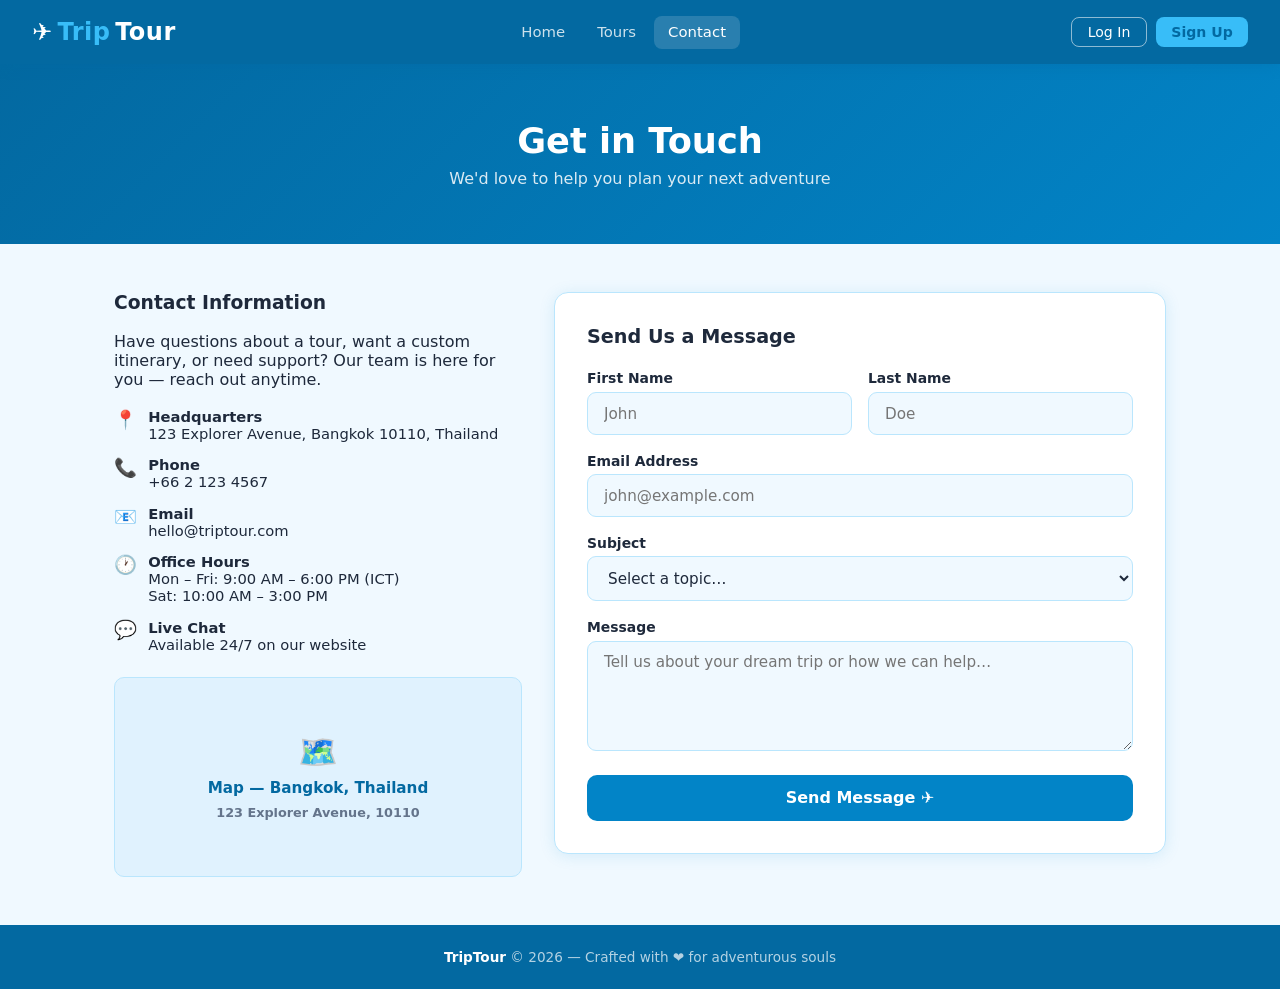
<file: contact.html>
<!DOCTYPE html>
<html lang="en">
<head>
  <meta charset="UTF-8">
  <meta name="viewport" content="width=device-width, initial-scale=1.0">
  <title>Contact Us — TripTour</title>
  <link rel="stylesheet" href="style.css">
</head>
<body>

  <!-- Navbar -->
  <nav class="navbar">
    <div class="nav-brand" onclick="location.href='index.html'" style="cursor:pointer">✈️ <span>Trip</span>Tour</div>
    <ul class="nav-links">
      <li><a href="index.html">Home</a></li>
      <li><a href="tours.html">Tours</a></li>
      <li><a href="contact.html" class="active">Contact</a></li>
    </ul>
    <div class="nav-auth">
      <button class="btn-outline-nav" onclick="location.href='login.html'">Log In</button>
      <button class="btn-solid-nav"   onclick="location.href='register.html'">Sign Up</button>
    </div>
  </nav>

  <!-- Page Hero -->
  <section class="page-hero">
    <h1>Get in Touch</h1>
    <p>We'd love to help you plan your next adventure</p>
  </section>

  <!-- Content -->
  <main class="section">
    <div class="contact-grid">

      <!-- Left: Info -->
      <aside>
        <h3>Contact Information</h3><br>
        <p>Have questions about a tour, want a custom itinerary, or need support? Our team is here for you — reach out anytime.</p>
        <br>

        <ul class="info-list">
          <li>
            <span class="icon">📍</span>
            <span><strong>Headquarters</strong><br>123 Explorer Avenue, Bangkok 10110, Thailand</span>
          </li>
          <li>
            <span class="icon">📞</span>
            <span><strong>Phone</strong><br>+66 2 123 4567</span>
          </li>
          <li>
            <span class="icon">📧</span>
            <span><strong>Email</strong><br>hello@triptour.com</span>
          </li>
          <li>
            <span class="icon">🕐</span>
            <span><strong>Office Hours</strong><br>Mon – Fri: 9:00 AM – 6:00 PM (ICT)<br>Sat: 10:00 AM – 3:00 PM</span>
          </li>
          <li>
            <span class="icon">💬</span>
            <span><strong>Live Chat</strong><br>Available 24/7 on our website</span>
          </li>
        </ul>

        <div class="map-placeholder">
          <span style="font-size:2rem">🗺️</span>
          <span>Map — Bangkok, Thailand</span>
          <small style="color:var(--muted);font-size:.8rem">123 Explorer Avenue, 10110</small>
        </div>
      </aside>

      <!-- Right: Form -->
      <div class="contact-card">
        <h3>Send Us a Message</h3>
        <form onsubmit="handleContactSubmit(event)">
          <div class="form-row">
            <div class="form-group">
              <label for="c-fname">First Name</label>
              <input type="text" id="c-fname" placeholder="John" required>
            </div>
            <div class="form-group">
              <label for="c-lname">Last Name</label>
              <input type="text" id="c-lname" placeholder="Doe" required>
            </div>
          </div>
          <div class="form-group">
            <label for="c-email">Email Address</label>
            <input type="email" id="c-email" placeholder="john@example.com" required>
          </div>
          <div class="form-group">
            <label for="c-subject">Subject</label>
            <select id="c-subject">
              <option value="">Select a topic…</option>
              <option>Tour Enquiry</option>
              <option>Custom Itinerary Request</option>
              <option>Booking Support</option>
              <option>Payment Issue</option>
              <option>General Question</option>
              <option>Partnership</option>
            </select>
          </div>
          <div class="form-group">
            <label for="c-message">Message</label>
            <textarea id="c-message" placeholder="Tell us about your dream trip or how we can help…" required></textarea>
          </div>
          <button type="submit" class="btn-full">Send Message ✈️</button>
        </form>
        <div id="contactSuccess" style="display:none; margin-top:1.2rem; background:var(--sky); border-radius:10px; padding:1rem; text-align:center; color:var(--primary-d); font-weight:600;">
          ✅ Message sent! We'll get back to you within 24 hours.
        </div>
      </div>

    </div>
  </main>

  <footer>
    <strong>TripTour</strong> &copy; 2026 — Crafted with ❤️ for adventurous souls
  </footer>

  <script src="script.js"></script>
  <script>
    function handleContactSubmit(e) {
      e.preventDefault();
      e.target.style.display = "none";
      document.getElementById("contactSuccess").style.display = "block";
    }
  </script>
</body>
</html>
</file>
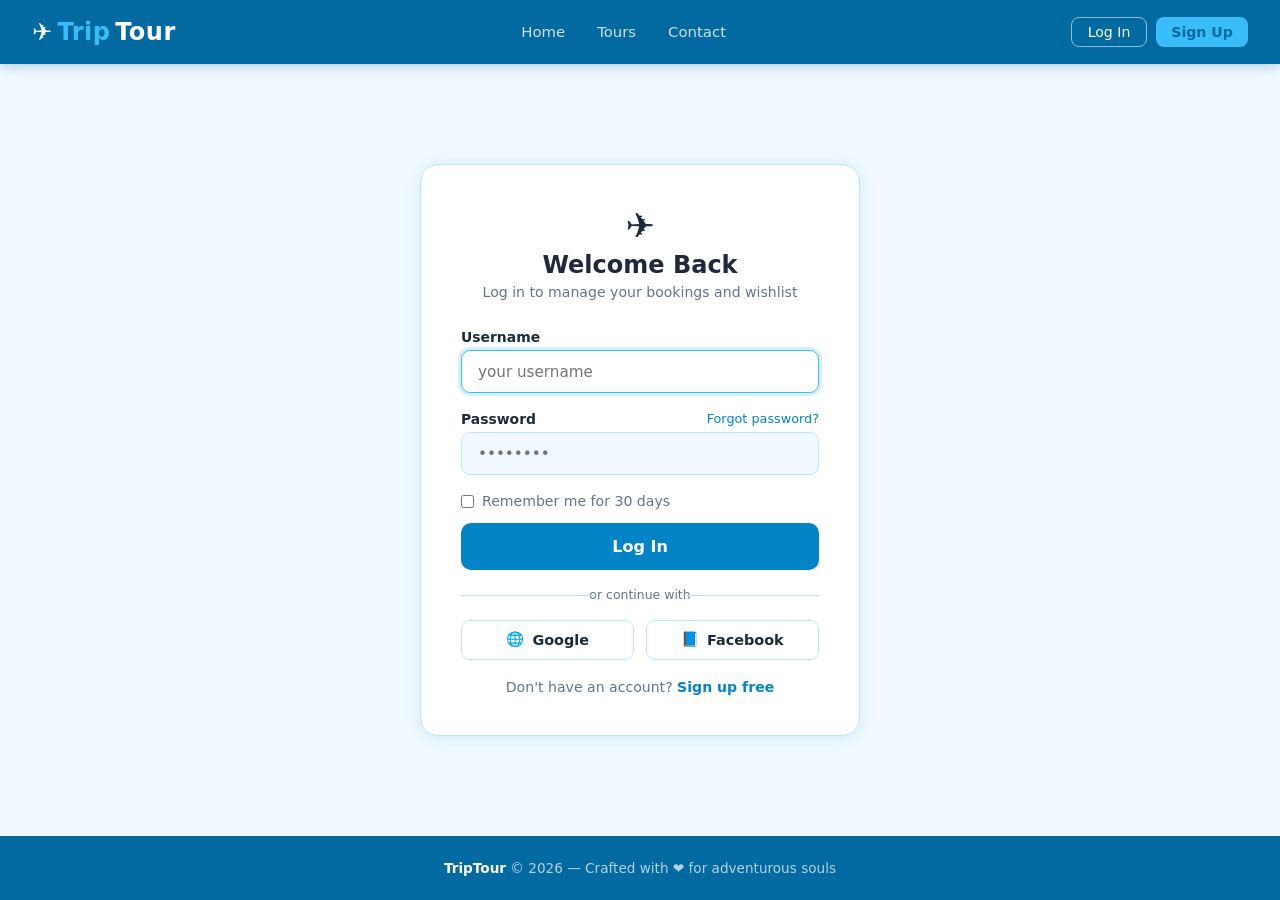
<file: login.html>
<!DOCTYPE html>
<html lang="en">
<head>
  <meta charset="UTF-8">
  <meta name="viewport" content="width=device-width, initial-scale=1.0">
  <title>Log In — TripTour</title>
  <link rel="stylesheet" href="style.css">
</head>
<body>

  <!-- Navbar -->
  <nav class="navbar">
    <div class="nav-brand" onclick="location.href='index.html'" style="cursor:pointer">✈️ <span>Trip</span>Tour</div>
    <ul class="nav-links">
      <li><a href="index.html">Home</a></li>
      <li><a href="tours.html">Tours</a></li>
      <li><a href="contact.html">Contact</a></li>
    </ul>
    <div class="nav-auth">
        <button class="btn-outline-nav" onclick="location.href='login.html'">Log In</button>
        <button class="btn-solid-nav"   onclick="location.href='register.html'">Sign Up</button>
    </div>
  </nav>

  <!-- Auth -->
  <div class="auth-wrapper">
    <div class="auth-card">
      <div class="auth-logo">✈️</div>
      <h2>Welcome Back</h2>
      <p class="sub">Log in to manage your bookings and wishlist</p>

      <form method="POST" action="login.php">
        <div class="form-group">
          <label for="username">Username</label>
          <input type="text" id="username" name="username" placeholder="your username" required autofocus>
        </div>
        <div class="form-group">
          <label for="password">
            Password
            <a href="#" style="float:right; font-size:.8rem; color:var(--primary); font-weight:500">Forgot password?</a>
          </label>
          <input type="password" id="password" name="password" placeholder="••••••••" required>
        </div>

        <div style="display:flex; align-items:center; gap:.5rem; margin-bottom:.5rem;">
          <input type="checkbox" id="remember" style="width:auto; accent-color:var(--primary)">
          <label for="remember" style="font-size:.88rem; color:var(--muted); font-weight:400; margin:0; cursor:pointer">Remember me for 30 days</label>
        </div>

        <button type="submit" class="btn-full">Log In</button>
      </form>

      <div class="divider">or continue with</div>

      <div style="display:flex; gap:.7rem;">
        <button onclick="alert('Google sign-in coming soon!')" style="flex:1; display:flex; align-items:center; justify-content:center; gap:.5rem; padding:.65rem; border:1.5px solid var(--border); border-radius:9px; background:var(--white); cursor:pointer; font-size:.9rem; font-weight:600; color:var(--text); transition:background .15s;" onmouseover="this.style.background='var(--sky)'" onmouseout="this.style.background='var(--white)'">
          <span>🌐</span> Google
        </button>
        <button onclick="alert('Facebook sign-in coming soon!')" style="flex:1; display:flex; align-items:center; justify-content:center; gap:.5rem; padding:.65rem; border:1.5px solid var(--border); border-radius:9px; background:var(--white); cursor:pointer; font-size:.9rem; font-weight:600; color:var(--text); transition:background .15s;" onmouseover="this.style.background='var(--sky)'" onmouseout="this.style.background='var(--white)'">
          <span>📘</span> Facebook
        </button>
      </div>

      <p class="auth-switch">Don't have an account? <a href="register.html">Sign up free</a></p>
    </div>
  </div>

  <footer>
    <strong>TripTour</strong> &copy; 2026 — Crafted with ❤️ for adventurous souls
  </footer>

  <script src="script.js"></script>
</body>
</html>
</file>
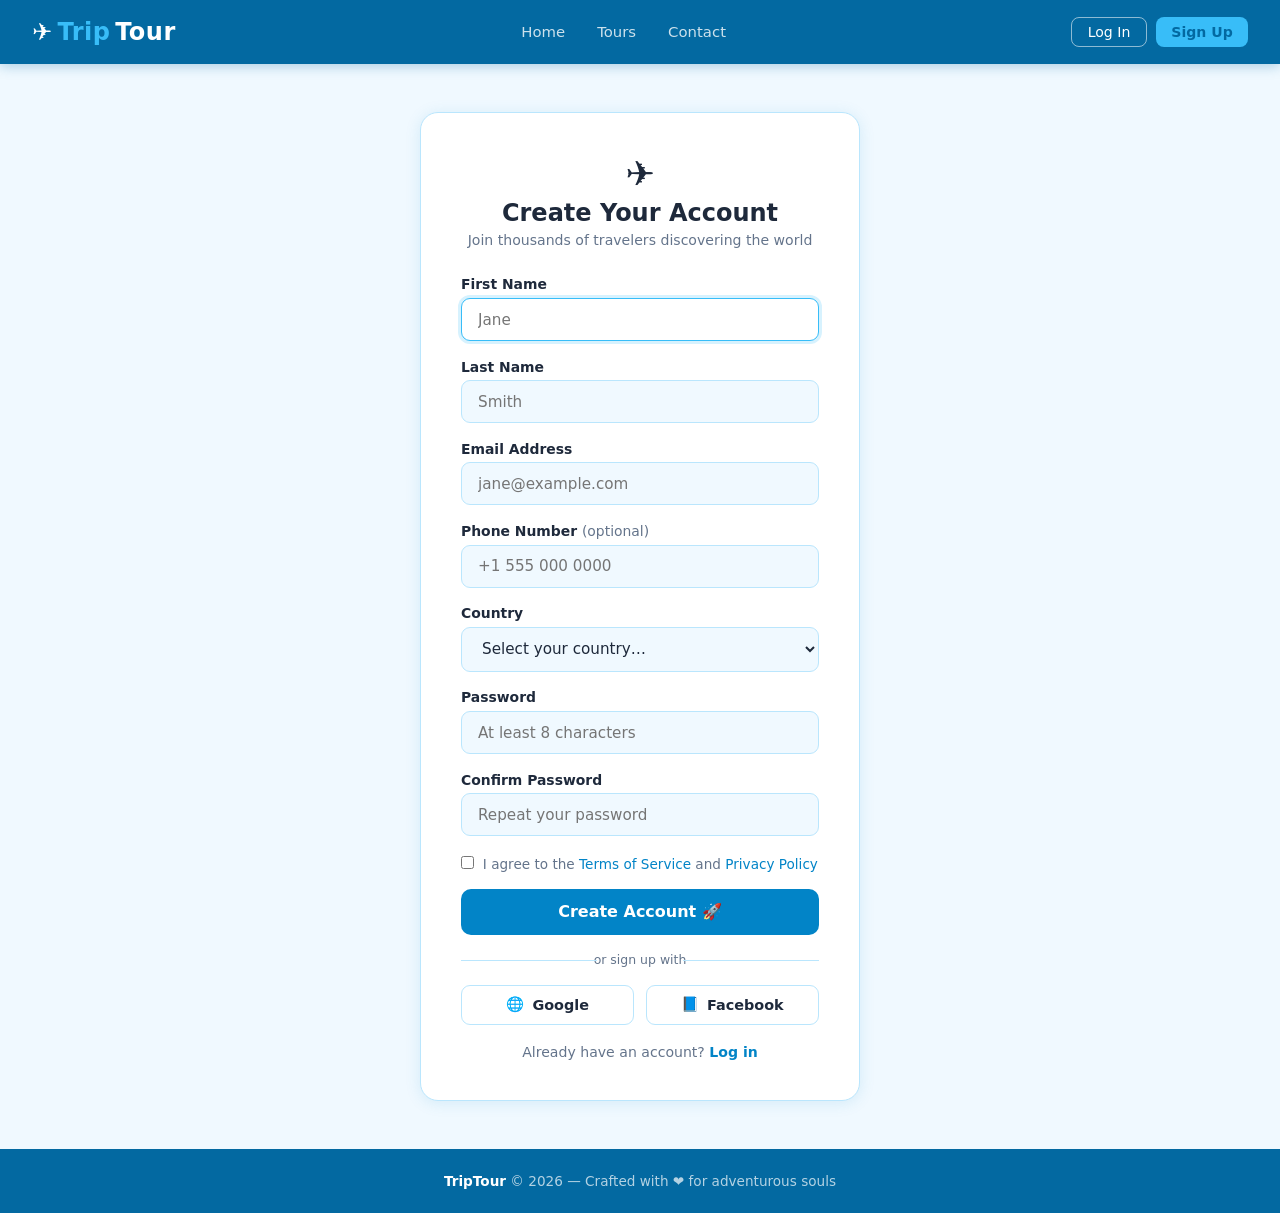
<file: register.html>
<!DOCTYPE html>
<html lang="en">
<head>
  <meta charset="UTF-8">
  <meta name="viewport" content="width=device-width, initial-scale=1.0">
  <title>Sign Up — TripTour</title>
  <link rel="stylesheet" href="style.css">
</head>
<body>

  <!-- Navbar -->
  <nav class="navbar">
    <div class="nav-brand" onclick="location.href='index.html'" style="cursor:pointer">✈️ <span>Trip</span>Tour</div>
    <ul class="nav-links">
      <li><a href="index.html">Home</a></li>
      <li><a href="tours.html">Tours</a></li>
      <li><a href="contact.html">Contact</a></li>
    </ul>
    <div class="nav-auth">
        <button class="btn-outline-nav" onclick="location.href='login.html'">Log In</button>
        <button class="btn-solid-nav"   onclick="location.href='register.html'">Sign Up</button>
    </div>
  </nav>

  <!-- Auth -->
  <div class="auth-wrapper">
    <div class="auth-card">
      <div class="auth-logo">✈️</div>
      <h2>Create Your Account</h2>
      <p class="sub">Join thousands of travelers discovering the world</p>

      <form onsubmit="handleRegister(event)" id="registerForm">
        <div class="form-group">
            <label for="r-fname">First Name</label>
            <input type="text" id="r-fname" placeholder="Jane" required autofocus>
          </div>
          <div class="form-group">
            <label for="r-lname">Last Name</label>
            <input type="text" id="r-lname" placeholder="Smith">
        </div>

        <div class="form-group">
          <label for="r-email">Email Address</label>
          <input type="email" id="r-email" placeholder="jane@example.com" required>
        </div>

        <div class="form-group">
          <label for="r-phone">Phone Number <span style="color:var(--muted);font-weight:400">(optional)</span></label>
          <input type="tel" id="r-phone" placeholder="+1 555 000 0000">
        </div>

        <div class="form-group">
          <label for="r-country">Country</label>
          <select id="r-country">
            <option value="">Select your country…</option>
            <option>Thailand</option>
            <option>United States</option>
            <option>United Kingdom</option>
            <option>Australia</option>
            <option>Germany</option>
            <option>France</option>
            <option>Japan</option>
            <option>Singapore</option>
            <option>Other</option>
          </select>
        </div>

        <div class="form-group">
          <label for="r-password">Password</label>
          <input type="password" id="r-password" placeholder="At least 8 characters" required minlength="8">
        </div>

        <div class="form-group">
          <label for="r-confirm">Confirm Password</label>
          <input type="password" id="r-confirm" placeholder="Repeat your password" required>
        </div>

        <div style="display:flex; align-items:flex-start; gap:.55rem; margin-bottom:.5rem;">
          <input type="checkbox" id="r-terms" style="width:auto; accent-color:var(--primary); margin-top:.15rem;" required>
          <label for="r-terms" style="font-size:.85rem; color:var(--muted); font-weight:400; margin:0; cursor:pointer; line-height:1.5">
            I agree to the <a href="#" style="color:var(--primary)">Terms of Service</a> and <a href="#" style="color:var(--primary)">Privacy Policy</a>
          </label>
        </div>

        <button type="submit" class="btn-full">Create Account 🚀</button>
      </form>

      <div id="registerError" style="display:none; margin-top:.9rem; background:#fef2f2; border:1.5px solid #fecaca; border-radius:9px; padding:.75rem 1rem; color:#dc2626; font-size:.88rem; text-align:center;"></div>

      <div id="registerSuccess" style="display:none; margin-top:.9rem; background:var(--sky); border-radius:9px; padding:.75rem 1rem; color:var(--primary-d); font-weight:600; font-size:.88rem; text-align:center;">
        🎉 Account created! Welcome to TripTour — redirecting…
      </div>

      <div class="divider">or sign up with</div>

      <div style="display:flex; gap:.7rem;">
        <button onclick="alert('Google sign-up coming soon!')" style="flex:1; display:flex; align-items:center; justify-content:center; gap:.5rem; padding:.65rem; border:1.5px solid var(--border); border-radius:9px; background:var(--white); cursor:pointer; font-size:.9rem; font-weight:600; color:var(--text); transition:background .15s;" onmouseover="this.style.background='var(--sky)'" onmouseout="this.style.background='var(--white)'">
          <span>🌐</span> Google
        </button>
        <button onclick="alert('Facebook sign-up coming soon!')" style="flex:1; display:flex; align-items:center; justify-content:center; gap:.5rem; padding:.65rem; border:1.5px solid var(--border); border-radius:9px; background:var(--white); cursor:pointer; font-size:.9rem; font-weight:600; color:var(--text); transition:background .15s;" onmouseover="this.style.background='var(--sky)'" onmouseout="this.style.background='var(--white)'">
          <span>📘</span> Facebook
        </button>
      </div>

      <p class="auth-switch">Already have an account? <a href="login.html">Log in</a></p>
    </div>
  </div>

  <footer>
    <strong>TripTour</strong> &copy; 2026 — Crafted with ❤️ for adventurous souls
  </footer>

  <script src="script.js"></script>
  <script>
    function handleRegister(e) {
      e.preventDefault();
      const pass    = document.getElementById("r-password").value;
      const confirm = document.getElementById("r-confirm").value;
      const errEl   = document.getElementById("registerError");
      const sucEl   = document.getElementById("registerSuccess");

      errEl.style.display = "none";
      sucEl.style.display = "none";

      if (pass !== confirm) {
        errEl.textContent = "❌ Passwords do not match. Please check and try again.";
        errEl.style.display = "block";
        return;
      }
      if (pass.length < 8) {
        errEl.textContent = "❌ Password must be at least 8 characters.";
        errEl.style.display = "block";
        return;
      }

      document.getElementById("registerForm").style.display = "none";
      sucEl.style.display = "block";
      setTimeout(() => location.href = "index.html", 2000);
    }
  </script>
</body>
</html>
</file>
<file: style.css>
/* ============================================================
   TripTour – Light-Blue Theme
   ============================================================ */

*, *::before, *::after { box-sizing: border-box; margin: 0; padding: 0; }

:root {
  --primary:   #0284c7;
  --primary-l: #38bdf8;
  --primary-d: #0369a1;
  --sky:       #e0f2fe;
  --sky-d:     #bae6fd;
  --bg:        #f0f9ff;
  --white:     #ffffff;
  --text:      #1e293b;
  --muted:     #64748b;
  --border:    #bae6fd;
  --card-sh:   0 2px 16px rgba(2,132,199,.12);
  --radius:    14px;
}

body {
  font-family: 'Segoe UI', system-ui, sans-serif;
  background: var(--bg);
  color: var(--text);
  min-height: 100vh;
  display: flex;
  flex-direction: column;
}

a { color: inherit; text-decoration: none; }
img { display: block; max-width: 100%; }
button, input, textarea, select { font-family: inherit; font-size: inherit; }

/* ── Navbar ──────────────────────────────────────────────── */
.navbar {
  background: var(--primary-d);
  color: var(--white);
  display: flex;
  align-items: center;
  justify-content: space-between;
  padding: 0 2rem;
  height: 64px;
  position: sticky;
  top: 0;
  z-index: 100;
  box-shadow: 0 2px 12px rgba(3,105,161,.3);
}

.nav-brand {
  font-size: 1.5rem;
  font-weight: 800;
  letter-spacing: .5px;
  display: flex;
  align-items: center;
  gap: .3rem;
}
.nav-brand span { color: var(--primary-l); }

.nav-links {
  display: flex;
  gap: .2rem;
  list-style: none;
}
.nav-links a {
  color: rgba(255,255,255,.8);
  padding: .45rem .9rem;
  border-radius: 8px;
  font-size: .93rem;
  font-weight: 500;
  transition: background .18s, color .18s;
}
.nav-links a:hover, .nav-links a.active {
  background: rgba(255,255,255,.15);
  color: var(--white);
}

.nav-auth { display: flex; gap: .6rem; }

.btn-outline-nav {
  background: transparent;
  border: 1.5px solid rgba(255,255,255,.55);
  color: var(--white);
  padding: .38rem .95rem;
  border-radius: 8px;
  cursor: pointer;
  font-size: .88rem;
  font-weight: 500;
  transition: background .18s;
}
.btn-outline-nav:hover { background: rgba(255,255,255,.15); }

.btn-solid-nav {
  background: var(--primary-l);
  border: none;
  color: var(--primary-d);
  padding: .38rem .95rem;
  border-radius: 8px;
  cursor: pointer;
  font-size: .88rem;
  font-weight: 700;
  transition: background .18s;
}
.btn-solid-nav:hover { background: #7dd3fc; }

/* ── Hero ────────────────────────────────────────────────── */
.hero {
  background: linear-gradient(135deg, var(--primary-d) 0%, var(--primary) 50%, #0ea5e9 100%);
  color: var(--white);
  text-align: center;
  padding: 5.5rem 1rem 4.5rem;
}
.hero h1 {
  font-size: clamp(2rem, 5vw, 3.5rem);
  font-weight: 800;
  line-height: 1.15;
  margin-bottom: 1rem;
  text-shadow: 0 2px 16px rgba(0,0,0,.2);
}
.hero p {
  font-size: 1.15rem;
  opacity: .9;
  max-width: 520px;
  margin: 0 auto 2rem;
  line-height: 1.6;
}
.hero-search {
  display: flex;
  gap: .6rem;
  justify-content: center;
  flex-wrap: wrap;
  max-width: 560px;
  margin: 0 auto;
}
.hero-search input {
  flex: 1;
  min-width: 220px;
  padding: .8rem 1.2rem;
  border: none;
  border-radius: 10px;
  font-size: 1rem;
  background: rgba(255,255,255,.95);
  color: var(--text);
  outline: none;
}
.hero-search input::placeholder { color: var(--muted); }

.btn-primary {
  background: var(--white);
  color: var(--primary-d);
  border: none;
  padding: .8rem 1.7rem;
  border-radius: 10px;
  font-weight: 700;
  font-size: 1rem;
  cursor: pointer;
  transition: background .18s, transform .12s;
}
.btn-primary:hover { background: var(--sky-d); transform: translateY(-1px); }

/* ── Stats Bar ───────────────────────────────────────────── */
.stats-bar {
  background: var(--white);
  border-bottom: 1px solid var(--border);
  display: flex;
  justify-content: center;
  gap: 3rem;
  padding: 1.3rem 1rem;
  flex-wrap: wrap;
}
.stat-item { text-align: center; }
.stat-item .num { font-size: 1.6rem; font-weight: 800; color: var(--primary); }
.stat-item .lbl { font-size: .77rem; color: var(--muted); font-weight: 600; text-transform: uppercase; letter-spacing: .5px; }

/* ── Section ─────────────────────────────────────────────── */
.section {
  padding: 3rem 1.5rem;
  max-width: 1100px;
  margin: 0 auto;
  width: 100%;
}

.section-header {
  display: flex;
  align-items: baseline;
  justify-content: space-between;
  margin-bottom: 1.8rem;
  flex-wrap: wrap;
  gap: .5rem;
}
.section-header h2 { font-size: 1.7rem; font-weight: 800; color: var(--text); }
.section-header h2 em { font-style: normal; color: var(--primary); }

.view-all {
  color: var(--primary);
  font-weight: 600;
  font-size: .9rem;
  border-bottom: 1.5px solid transparent;
  transition: border-color .18s;
}
.view-all:hover { border-color: var(--primary); }

/* ── Category Chips ──────────────────────────────────────── */
.category-bar { display: flex; gap: .6rem; flex-wrap: wrap; margin-bottom: 1.6rem; }

.chip {
  background: var(--white);
  border: 1.5px solid var(--border);
  color: var(--primary-d);
  padding: .42rem 1.05rem;
  border-radius: 20px;
  font-size: .84rem;
  font-weight: 600;
  cursor: pointer;
  transition: background .15s, border-color .15s, color .15s;
  user-select: none;
}
.chip:hover, .chip.active {
  background: var(--primary);
  border-color: var(--primary);
  color: var(--white);
}

/* ── Tours List ──────────────────────────────────────────── */
.tours-list { display: flex; flex-direction: column; gap: 1.2rem; }

/* ── Tour Card ───────────────────────────────────────────── */
.tour-card {
  background: var(--white);
  border: 1px solid var(--border);
  border-radius: var(--radius);
  display: flex;
  overflow: hidden;
  box-shadow: var(--card-sh);
  cursor: pointer;
  transition: transform .2s, box-shadow .2s;
}
.tour-card:hover {
  transform: translateY(-3px);
  box-shadow: 0 8px 30px rgba(2,132,199,.2);
}

.tour-card .card-img {
  width: 270px;
  min-width: 270px;
  height: 196px;
  object-fit: cover;
  flex-shrink: 0;
}

.tour-card .card-body {
  padding: 1.2rem 1.4rem;
  display: flex;
  flex-direction: column;
  gap: .35rem;
  flex: 1;
  min-width: 0;
}

.card-tag {
  display: inline-flex;
  align-items: center;
  gap: .3rem;
  background: var(--sky);
  color: var(--primary-d);
  font-size: .73rem;
  font-weight: 700;
  padding: .2rem .65rem;
  border-radius: 20px;
  width: fit-content;
  text-transform: uppercase;
  letter-spacing: .5px;
}

.card-body h3 { font-size: 1.2rem; font-weight: 700; color: var(--text); line-height: 1.3; }

.card-body .location {
  font-size: .87rem;
  color: var(--muted);
  display: flex;
  align-items: center;
  gap: .3rem;
}

.stars { color: #f59e0b; font-size: .82rem; letter-spacing: 1px; }

.card-body .description {
  font-size: .88rem;
  color: var(--muted);
  line-height: 1.55;
  display: -webkit-box;
  line-clamp: 2;
  -webkit-line-clamp: 2;
  -webkit-box-orient: vertical;
  overflow: hidden;
}

.card-footer {
  display: flex;
  align-items: center;
  justify-content: space-between;
  margin-top: auto;
  padding-top: .45rem;
  flex-wrap: wrap;
  gap: .5rem;
}

.card-meta { display: flex; gap: 1rem; }
.meta-item {
  font-size: .78rem;
  color: var(--muted);
  display: flex;
  align-items: center;
  gap: .25rem;
}

.card-price { text-align: right; }
.card-price .from { font-size: .7rem; color: var(--muted); }
.card-price .amount { font-size: 1.25rem; font-weight: 800; color: var(--primary-d); }
.card-price .per { font-size: .7rem; color: var(--muted); }

/* ── Modal ───────────────────────────────────────────────── */
.modal-overlay {
  display: none;
  position: fixed;
  inset: 0;
  background: rgba(3,105,161,.4);
  backdrop-filter: blur(4px);
  z-index: 200;
  align-items: center;
  justify-content: center;
  padding: 1rem;
}
.modal-overlay.open { display: flex; }

.modal {
  background: var(--white);
  border-radius: 18px;
  max-width: 820px;
  width: 100%;
  max-height: 90vh;
  overflow-y: auto;
  box-shadow: 0 24px 64px rgba(3,105,161,.25);
  animation: modalIn .25s ease;
}
@keyframes modalIn {
  from { transform: translateY(22px); opacity: 0; }
  to   { transform: translateY(0);    opacity: 1; }
}

.modal-img { width: 100%; height: 300px; object-fit: cover; border-radius: 18px 18px 0 0; }

.modal-content { padding: 1.8rem 2rem 2rem; }

.modal-header {
  display: flex;
  justify-content: space-between;
  align-items: flex-start;
  gap: 1rem;
  margin-bottom: .8rem;
}
.modal-title-wrap { flex: 1; }
.modal-title { font-size: 1.7rem; font-weight: 800; color: var(--text); line-height: 1.2; }
.modal-location { color: var(--muted); margin-top: .3rem; font-size: .9rem; display: flex; align-items: center; gap: .3rem; }

.modal-close {
  background: var(--sky);
  border: none;
  border-radius: 50%;
  width: 38px;
  height: 38px;
  font-size: 1.3rem;
  line-height: 1;
  cursor: pointer;
  color: var(--primary-d);
  display: flex;
  align-items: center;
  justify-content: center;
  flex-shrink: 0;
  transition: background .15s;
}
.modal-close:hover { background: var(--sky-d); }

.modal-tags { display: flex; gap: .5rem; flex-wrap: wrap; margin-bottom: 1.2rem; }

.modal-body { font-size: .95rem; color: var(--text); line-height: 1.72; margin-bottom: 1.5rem; }

.modal-info-grid {
  display: grid;
  grid-template-columns: repeat(auto-fit, minmax(150px, 1fr));
  gap: .9rem;
  margin-bottom: 1.5rem;
}
.info-box {
  background: var(--sky);
  border-radius: 10px;
  padding: .85rem 1rem;
}
.info-box .label { font-size: .72rem; color: var(--primary-d); font-weight: 700; text-transform: uppercase; letter-spacing: .5px; }
.info-box .value { font-size: 1rem; font-weight: 700; color: var(--text); margin-top: .2rem; }

.modal-highlights { margin-bottom: 1.5rem; }
.modal-highlights h4 { font-size: .97rem; font-weight: 700; margin-bottom: .6rem; color: var(--primary-d); }
.modal-highlights ul { list-style: none; display: flex; flex-direction: column; gap: .32rem; }
.modal-highlights li {
  display: flex;
  align-items: flex-start;
  gap: .5rem;
  font-size: .9rem;
  color: var(--text);
}
.modal-highlights li::before { content: "✓"; color: var(--primary); font-weight: 700; flex-shrink: 0; }

.modal-footer {
  display: flex;
  align-items: center;
  justify-content: space-between;
  padding-top: 1.2rem;
  border-top: 1px solid var(--border);
  gap: 1rem;
  flex-wrap: wrap;
}
.modal-price .from { font-size: .78rem; color: var(--muted); }
.modal-price .amount { font-size: 2rem; font-weight: 800; color: var(--primary-d); }
.modal-price .per { font-size: .78rem; color: var(--muted); }

.btn-book {
  background: var(--primary);
  color: var(--white);
  border: none;
  padding: .85rem 2.2rem;
  border-radius: 10px;
  font-weight: 700;
  font-size: 1rem;
  cursor: pointer;
  transition: background .18s, transform .12s;
}
.btn-book:hover { background: var(--primary-d); transform: translateY(-1px); }

/* ── Auth Pages ──────────────────────────────────────────── */
.auth-wrapper {
  flex: 1;
  display: flex;
  align-items: center;
  justify-content: center;
  padding: 3rem 1rem;
}
.auth-card {
  background: var(--white);
  border: 1px solid var(--border);
  border-radius: 18px;
  padding: 2.5rem;
  width: 100%;
  max-width: 440px;
  box-shadow: var(--card-sh);
}
.auth-logo { text-align: center; font-size: 2.2rem; margin-bottom: .3rem; }
.auth-card h2 { text-align: center; font-size: 1.5rem; font-weight: 800; color: var(--text); margin-bottom: .3rem; }
.auth-card .sub { text-align: center; font-size: .88rem; color: var(--muted); margin-bottom: 1.8rem; }

.form-group { display: flex; flex-direction: column; gap: .35rem; margin-bottom: 1.1rem; }
.form-group label { font-size: .87rem; font-weight: 600; color: var(--text); }
.form-group input,
.form-group select,
.form-group textarea {
  padding: .72rem 1rem;
  border: 1.5px solid var(--border);
  border-radius: 9px;
  font-size: .95rem;
  background: var(--bg);
  color: var(--text);
  outline: none;
  transition: border-color .18s, box-shadow .18s;
}
.form-group input:focus,
.form-group select:focus,
.form-group textarea:focus {
  border-color: var(--primary-l);
  box-shadow: 0 0 0 3px rgba(56,189,248,.2);
  background: var(--white);
}
.form-group textarea { resize: vertical; min-height: 110px; }

.form-row { display: grid; grid-template-columns: 1fr 1fr; gap: 1rem; }

.btn-full {
  width: 100%;
  background: var(--primary);
  color: var(--white);
  border: none;
  padding: .85rem;
  border-radius: 10px;
  font-weight: 700;
  font-size: 1rem;
  cursor: pointer;
  transition: background .18s;
  margin-top: .4rem;
}
.btn-full:hover { background: var(--primary-d); }

.auth-switch { text-align: center; margin-top: 1.2rem; font-size: .88rem; color: var(--muted); }
.auth-switch a { color: var(--primary); font-weight: 600; }

.divider {
  text-align: center;
  color: var(--muted);
  font-size: .78rem;
  margin: 1.1rem 0;
  position: relative;
}
.divider::before, .divider::after {
  content: "";
  position: absolute;
  top: 50%;
  width: 38%;
  height: 1px;
  background: var(--border);
}
.divider::before { left: 0; }
.divider::after { right: 0; }

/* ── Contact ─────────────────────────────────────────────── */
.contact-grid {
  display: grid;
  grid-template-columns: 1fr 1.5fr;
  gap: 2rem;
  align-items: start;
}
.contact-info h3 { font-size: 1.3rem; font-weight: 700; margin-bottom: .8rem; color: var(--primary-d); }
.contact-info p { font-size: .92rem; color: var(--muted); line-height: 1.65; margin-bottom: 1.4rem; }
.info-list { list-style: none; display: flex; flex-direction: column; gap: .9rem; }
.info-list li { display: flex; align-items: flex-start; gap: .7rem; font-size: .92rem; color: var(--text); }
.info-list .icon { font-size: 1.15rem; flex-shrink: 0; margin-top: .05rem; }

.contact-card {
  background: var(--white);
  border: 1px solid var(--border);
  border-radius: var(--radius);
  padding: 2rem;
  box-shadow: var(--card-sh);
}
.contact-card h3 { font-size: 1.2rem; font-weight: 700; margin-bottom: 1.4rem; color: var(--text); }

.map-placeholder {
  background: var(--sky);
  border: 1.5px solid var(--border);
  border-radius: 10px;
  height: 200px;
  display: flex;
  flex-direction: column;
  align-items: center;
  justify-content: center;
  color: var(--primary-d);
  font-weight: 600;
  font-size: .95rem;
  margin-top: 1.5rem;
  gap: .5rem;
}

/* ── Page Hero ───────────────────────────────────────────── */
.page-hero {
  background: linear-gradient(135deg, var(--primary-d), var(--primary));
  color: var(--white);
  padding: 3.5rem 1rem;
  text-align: center;
}
.page-hero h1 { font-size: 2.2rem; font-weight: 800; }
.page-hero p { opacity: .85; margin-top: .5rem; font-size: 1rem; }

/* ── Footer ──────────────────────────────────────────────── */
footer {
  background: var(--primary-d);
  color: rgba(255,255,255,.7);
  text-align: center;
  padding: 1.5rem 1rem;
  font-size: .85rem;
  margin-top: auto;
}
footer strong { color: var(--white); }

/* ── Hero (homepage) ─────────────────────────────────────── */
.hero-full {
  position: relative;
  min-height: 92vh;
  display: flex;
  align-items: center;
  justify-content: center;
  text-align: center;
  overflow: hidden;
  background: linear-gradient(135deg, #023e6e 0%, var(--primary-d) 40%, var(--primary) 70%, #0ea5e9 100%);
  color: var(--white);
  padding: 5rem 1.5rem 6rem;
}

.hero-full::before {
  content: "";
  position: absolute;
  inset: 0;
  background:
    radial-gradient(ellipse 80% 60% at 20% 30%, rgba(255,255,255,.06) 0%, transparent 60%),
    radial-gradient(ellipse 50% 40% at 80% 70%, rgba(56,189,248,.15) 0%, transparent 60%);
  pointer-events: none;
}

.hero-inner { position: relative; max-width: 780px; }

.hero-badge {
  display: inline-flex;
  align-items: center;
  gap: .4rem;
  background: rgba(255,255,255,.15);
  border: 1px solid rgba(255,255,255,.3);
  backdrop-filter: blur(6px);
  padding: .35rem 1rem;
  border-radius: 20px;
  font-size: .82rem;
  font-weight: 600;
  letter-spacing: .5px;
  text-transform: uppercase;
  margin-bottom: 1.4rem;
}

.hero-full h1 {
  font-size: clamp(2.4rem, 6vw, 4rem);
  font-weight: 900;
  line-height: 1.1;
  margin-bottom: 1.2rem;
  text-shadow: 0 3px 20px rgba(0,0,0,.2);
}

.hero-full h1 em {
  font-style: normal;
  color: var(--primary-l);
}

.hero-full p {
  font-size: 1.15rem;
  opacity: .88;
  max-width: 540px;
  margin: 0 auto 2.5rem;
  line-height: 1.65;
}

.hero-cta { display: flex; gap: .8rem; justify-content: center; flex-wrap: wrap; margin-bottom: 3rem; }

.btn-hero-primary {
  background: var(--white);
  color: var(--primary-d);
  border: none;
  padding: .9rem 2rem;
  border-radius: 12px;
  font-weight: 800;
  font-size: 1rem;
  cursor: pointer;
  transition: background .18s, transform .15s;
  box-shadow: 0 4px 20px rgba(0,0,0,.15);
}
.btn-hero-primary:hover { background: var(--sky-d); transform: translateY(-2px); }

.btn-hero-outline {
  background: transparent;
  color: var(--white);
  border: 2px solid rgba(255,255,255,.6);
  padding: .9rem 2rem;
  border-radius: 12px;
  font-weight: 700;
  font-size: 1rem;
  cursor: pointer;
  transition: background .18s, transform .15s;
}
.btn-hero-outline:hover { background: rgba(255,255,255,.12); transform: translateY(-2px); }

.hero-search-bar {
  display: flex;
  background: rgba(255,255,255,.95);
  border-radius: 14px;
  overflow: hidden;
  box-shadow: 0 8px 32px rgba(0,0,0,.18);
  max-width: 620px;
  margin: 0 auto;
}
.hero-search-bar input {
  flex: 1;
  padding: 1rem 1.3rem;
  border: none;
  font-size: 1rem;
  color: var(--text);
  background: transparent;
  outline: none;
}
.hero-search-bar input::placeholder { color: var(--muted); }
.hero-search-bar button {
  background: var(--primary);
  color: var(--white);
  border: none;
  padding: 1rem 1.8rem;
  font-weight: 700;
  font-size: .95rem;
  cursor: pointer;
  transition: background .18s;
  white-space: nowrap;
}
.hero-search-bar button:hover { background: var(--primary-d); }

.hero-stats {
  display: flex;
  gap: 2.5rem;
  justify-content: center;
  flex-wrap: wrap;
  margin-top: 3.5rem;
}
.hero-stat .num { font-size: 1.6rem; font-weight: 800; }
.hero-stat .lbl { font-size: .75rem; opacity: .7; text-transform: uppercase; letter-spacing: .5px; font-weight: 600; }

/* ── Services Slider ─────────────────────────────────────── */
.services-section {
  padding: 4rem 0;
  background: var(--white);
  border-top: 1px solid var(--border);
  border-bottom: 1px solid var(--border);
  overflow: hidden;
}

.services-section .section-inner {
  max-width: 1100px;
  margin: 0 auto;
  padding: 0 1.5rem;
}

.slider-wrapper {
  position: relative;
  margin-top: 1.8rem;
}

.slider-track-outer {
  overflow: hidden;
  border-radius: var(--radius);
}

.slider-track {
  display: flex;
  gap: 1.5rem;
  transition: transform .45s cubic-bezier(.4,0,.2,1);
  will-change: transform;
}

.service-card {
  flex: 0 0 calc(33.333% - 1rem);
  min-width: calc(33.333% - 1rem);
  background: var(--bg);
  border: 1.5px solid var(--border);
  border-radius: var(--radius);
  padding: 2rem 1.8rem;
  display: flex;
  flex-direction: column;
  gap: .7rem;
  transition: box-shadow .2s, transform .2s, border-color .2s;
}
.service-card:hover {
  box-shadow: 0 8px 28px rgba(2,132,199,.15);
  transform: translateY(-3px);
  border-color: var(--primary-l);
}

.service-icon {
  width: 56px;
  height: 56px;
  background: var(--sky);
  border-radius: 14px;
  display: flex;
  align-items: center;
  justify-content: center;
  font-size: 1.7rem;
  flex-shrink: 0;
}

.service-card h3 { font-size: 1.1rem; font-weight: 700; color: var(--text); }
.service-card p  { font-size: .88rem; color: var(--muted); line-height: 1.6; }

.service-card .learn-more {
  display: inline-flex;
  align-items: center;
  gap: .3rem;
  color: var(--primary);
  font-weight: 600;
  font-size: .85rem;
  margin-top: auto;
  cursor: pointer;
  border: none;
  background: none;
  padding: 0;
  transition: gap .15s;
}
.service-card .learn-more:hover { gap: .5rem; }

.slider-controls {
  display: flex;
  align-items: center;
  justify-content: center;
  gap: 1rem;
  margin-top: 1.8rem;
}

.slider-btn {
  background: var(--white);
  border: 1.5px solid var(--border);
  color: var(--primary-d);
  width: 42px;
  height: 42px;
  border-radius: 50%;
  font-size: 1.1rem;
  cursor: pointer;
  display: flex;
  align-items: center;
  justify-content: center;
  transition: background .15s, border-color .15s, transform .12s;
  flex-shrink: 0;
}
.slider-btn:hover:not(:disabled) {
  background: var(--primary);
  border-color: var(--primary);
  color: var(--white);
  transform: scale(1.08);
}
.slider-btn:disabled { opacity: .35; cursor: not-allowed; }

.slider-dots { display: flex; gap: .5rem; }
.dot {
  width: 8px;
  height: 8px;
  border-radius: 50%;
  background: var(--border);
  cursor: pointer;
  transition: background .2s, transform .2s;
  border: none;
}
.dot.active { background: var(--primary); transform: scale(1.3); }

/* ── All Tours section ───────────────────────────────────── */
.tours-section {
  padding: 4rem 0;
  background: var(--bg);
}
.tours-section .section-inner {
  max-width: 1100px;
  margin: 0 auto;
  padding: 0 1.5rem;
}

/* ── Booking Page ────────────────────────────────────────── */
.booking-wrapper {
  max-width: 1060px;
  margin: 0 auto;
  padding: 2.5rem 1.5rem 4rem;
  display: grid;
  grid-template-columns: 1fr 1.55fr;
  gap: 2rem;
  align-items: start;
}

/* Tour summary card (left) */
.booking-summary {
  background: var(--white);
  border: 1px solid var(--border);
  border-radius: var(--radius);
  overflow: hidden;
  box-shadow: var(--card-sh);
  position: sticky;
  top: 80px;
}

.booking-summary .sum-img {
  width: 100%;
  height: 190px;
  object-fit: cover;
}

.booking-summary .sum-body { padding: 1.3rem 1.4rem; }
.booking-summary .sum-tag  { margin-bottom: .55rem; }
.booking-summary h3 { font-size: 1.2rem; font-weight: 800; color: var(--text); margin-bottom: .3rem; line-height: 1.3; }
.booking-summary .sum-loc { font-size: .87rem; color: var(--muted); margin-bottom: .7rem; }
.booking-summary .sum-stars { font-size: .83rem; color: #f59e0b; }

.sum-info-grid {
  display: grid;
  grid-template-columns: 1fr 1fr;
  gap: .6rem;
  margin: .9rem 0;
}
.sum-info-item {
  background: var(--sky);
  border-radius: 8px;
  padding: .55rem .7rem;
}
.sum-info-item .lbl { font-size: .7rem; color: var(--primary-d); font-weight: 700; text-transform: uppercase; letter-spacing: .4px; }
.sum-info-item .val { font-size: .9rem; font-weight: 700; color: var(--text); margin-top: .1rem; }

.sum-divider { border: none; border-top: 1px solid var(--border); margin: .9rem 0; }

.sum-price-rows { display: flex; flex-direction: column; gap: .4rem; margin-bottom: .6rem; }
.sum-price-row {
  display: flex;
  justify-content: space-between;
  align-items: center;
  font-size: .88rem;
  color: var(--muted);
}
.sum-price-row.total {
  font-size: 1.1rem;
  font-weight: 800;
  color: var(--text);
  padding-top: .5rem;
  border-top: 1.5px solid var(--border);
  margin-top: .2rem;
}
.sum-price-row .val { font-weight: 700; color: var(--primary-d); }
.sum-price-row.total .val { font-size: 1.3rem; color: var(--primary-d); }

/* Booking form card (right) */
.booking-form-card {
  background: var(--white);
  border: 1px solid var(--border);
  border-radius: var(--radius);
  padding: 2rem 2rem 2.2rem;
  box-shadow: var(--card-sh);
}
.booking-form-card h2 { font-size: 1.35rem; font-weight: 800; color: var(--text); margin-bottom: 1.6rem; }

/* Step headers */
.form-section-title {
  display: flex;
  align-items: center;
  gap: .65rem;
  font-size: 1rem;
  font-weight: 700;
  color: var(--primary-d);
  margin: 1.6rem 0 1rem;
  padding-bottom: .5rem;
  border-bottom: 1.5px solid var(--border);
}
.form-section-title:first-of-type { margin-top: 0; }
.step-num {
  width: 26px;
  height: 26px;
  background: var(--primary);
  color: var(--white);
  border-radius: 50%;
  font-size: .78rem;
  font-weight: 700;
  display: flex;
  align-items: center;
  justify-content: center;
  flex-shrink: 0;
}

/* Traveler counter */
.traveler-row {
  display: flex;
  align-items: center;
  justify-content: space-between;
  padding: .75rem 0;
  border-bottom: 1px solid var(--border);
}
.traveler-row:last-child { border-bottom: none; }
.traveler-info .name { font-size: .95rem; font-weight: 600; color: var(--text); }
.traveler-info .desc { font-size: .78rem; color: var(--muted); }
.counter {
  display: flex;
  align-items: center;
  gap: .6rem;
}
.counter-btn {
  width: 32px;
  height: 32px;
  border: 1.5px solid var(--border);
  border-radius: 50%;
  background: var(--white);
  color: var(--primary-d);
  font-size: 1.1rem;
  font-weight: 700;
  cursor: pointer;
  display: flex;
  align-items: center;
  justify-content: center;
  transition: background .15s, border-color .15s;
  line-height: 1;
}
.counter-btn:hover:not(:disabled) { background: var(--sky); border-color: var(--primary-l); }
.counter-btn:disabled { opacity: .3; cursor: not-allowed; }
.counter-val { font-size: 1.05rem; font-weight: 700; min-width: 24px; text-align: center; color: var(--text); }

/* Payment method */
.payment-options { display: flex; gap: .8rem; flex-wrap: wrap; margin-top: .2rem; }
.payment-option { display: none; }
.payment-label {
  display: flex;
  align-items: center;
  gap: .5rem;
  padding: .65rem 1.1rem;
  border: 1.5px solid var(--border);
  border-radius: 10px;
  cursor: pointer;
  font-size: .9rem;
  font-weight: 600;
  color: var(--text);
  transition: border-color .15s, background .15s;
  user-select: none;
}
.payment-option:checked + .payment-label {
  border-color: var(--primary);
  background: var(--sky);
  color: var(--primary-d);
}

/* Submit button */
.btn-confirm {
  width: 100%;
  background: var(--primary);
  color: var(--white);
  border: none;
  padding: 1rem;
  border-radius: 11px;
  font-weight: 800;
  font-size: 1.05rem;
  cursor: pointer;
  margin-top: 1.6rem;
  transition: background .18s, transform .12s;
  display: flex;
  align-items: center;
  justify-content: center;
  gap: .5rem;
}
.btn-confirm:hover { background: var(--primary-d); transform: translateY(-1px); }

/* ── Booking Success ─────────────────────────────────────── */
.booking-success {
  display: none;
  flex-direction: column;
  align-items: center;
  justify-content: center;
  text-align: center;
  min-height: 70vh;
  padding: 3rem 1.5rem;
}
.booking-success.show { display: flex; }

.success-icon {
  width: 90px;
  height: 90px;
  background: var(--sky);
  border-radius: 50%;
  display: flex;
  align-items: center;
  justify-content: center;
  font-size: 2.8rem;
  margin-bottom: 1.5rem;
  animation: popIn .45s cubic-bezier(.2,1.4,.4,1) both;
}
@keyframes popIn {
  from { transform: scale(0); opacity: 0; }
  to   { transform: scale(1); opacity: 1; }
}

.success-ref {
  display: inline-block;
  background: var(--sky);
  color: var(--primary-d);
  border-radius: 10px;
  padding: .6rem 1.4rem;
  font-size: 1rem;
  font-weight: 700;
  letter-spacing: 1px;
  margin: .8rem 0 1.4rem;
}

.success-details {
  background: var(--white);
  border: 1px solid var(--border);
  border-radius: var(--radius);
  padding: 1.4rem 2rem;
  max-width: 480px;
  width: 100%;
  margin-bottom: 2rem;
  box-shadow: var(--card-sh);
  text-align: left;
}
.success-details h4 { font-size: .85rem; font-weight: 700; color: var(--muted); text-transform: uppercase; letter-spacing: .5px; margin-bottom: .8rem; }
.success-details .detail-row {
  display: flex;
  justify-content: space-between;
  font-size: .9rem;
  padding: .35rem 0;
  border-bottom: 1px solid var(--border);
  color: var(--text);
}
.success-details .detail-row:last-child { border: none; }
.success-details .detail-row span:first-child { color: var(--muted); }
.success-details .detail-row span:last-child { font-weight: 600; }

.btn-back-home {
  background: var(--primary);
  color: var(--white);
  border: none;
  padding: .85rem 2.2rem;
  border-radius: 10px;
  font-weight: 700;
  font-size: 1rem;
  cursor: pointer;
  transition: background .18s;
  margin-right: .7rem;
}
.btn-back-home:hover { background: var(--primary-d); }
.btn-browse {
  background: transparent;
  color: var(--primary);
  border: 1.5px solid var(--primary);
  padding: .85rem 2.2rem;
  border-radius: 10px;
  font-weight: 700;
  font-size: 1rem;
  cursor: pointer;
  transition: background .18s;
}
.btn-browse:hover { background: var(--sky); }

/* ── Responsive ──────────────────────────────────────────── */
@media (max-width: 900px) {
  .service-card {
    flex: 0 0 calc(50% - .75rem);
    min-width: calc(50% - .75rem);
  }
}
@media (max-width: 700px) {
  .tour-card { flex-direction: column; }
  .tour-card .card-img { width: 100%; min-width: unset; height: 200px; }
  .contact-grid { grid-template-columns: 1fr; }
  .form-row { grid-template-columns: 1fr; }
  .modal-img { height: 200px; }
  .modal-content { padding: 1.2rem 1.2rem 1.5rem; }
  .nav-links { display: none; }
  .service-card {
    flex: 0 0 calc(85vw);
    min-width: calc(85vw);
  }
  .booking-wrapper { grid-template-columns: 1fr; }
  .booking-summary { position: static; }
  .payment-options { flex-direction: column; }
}
</file>
